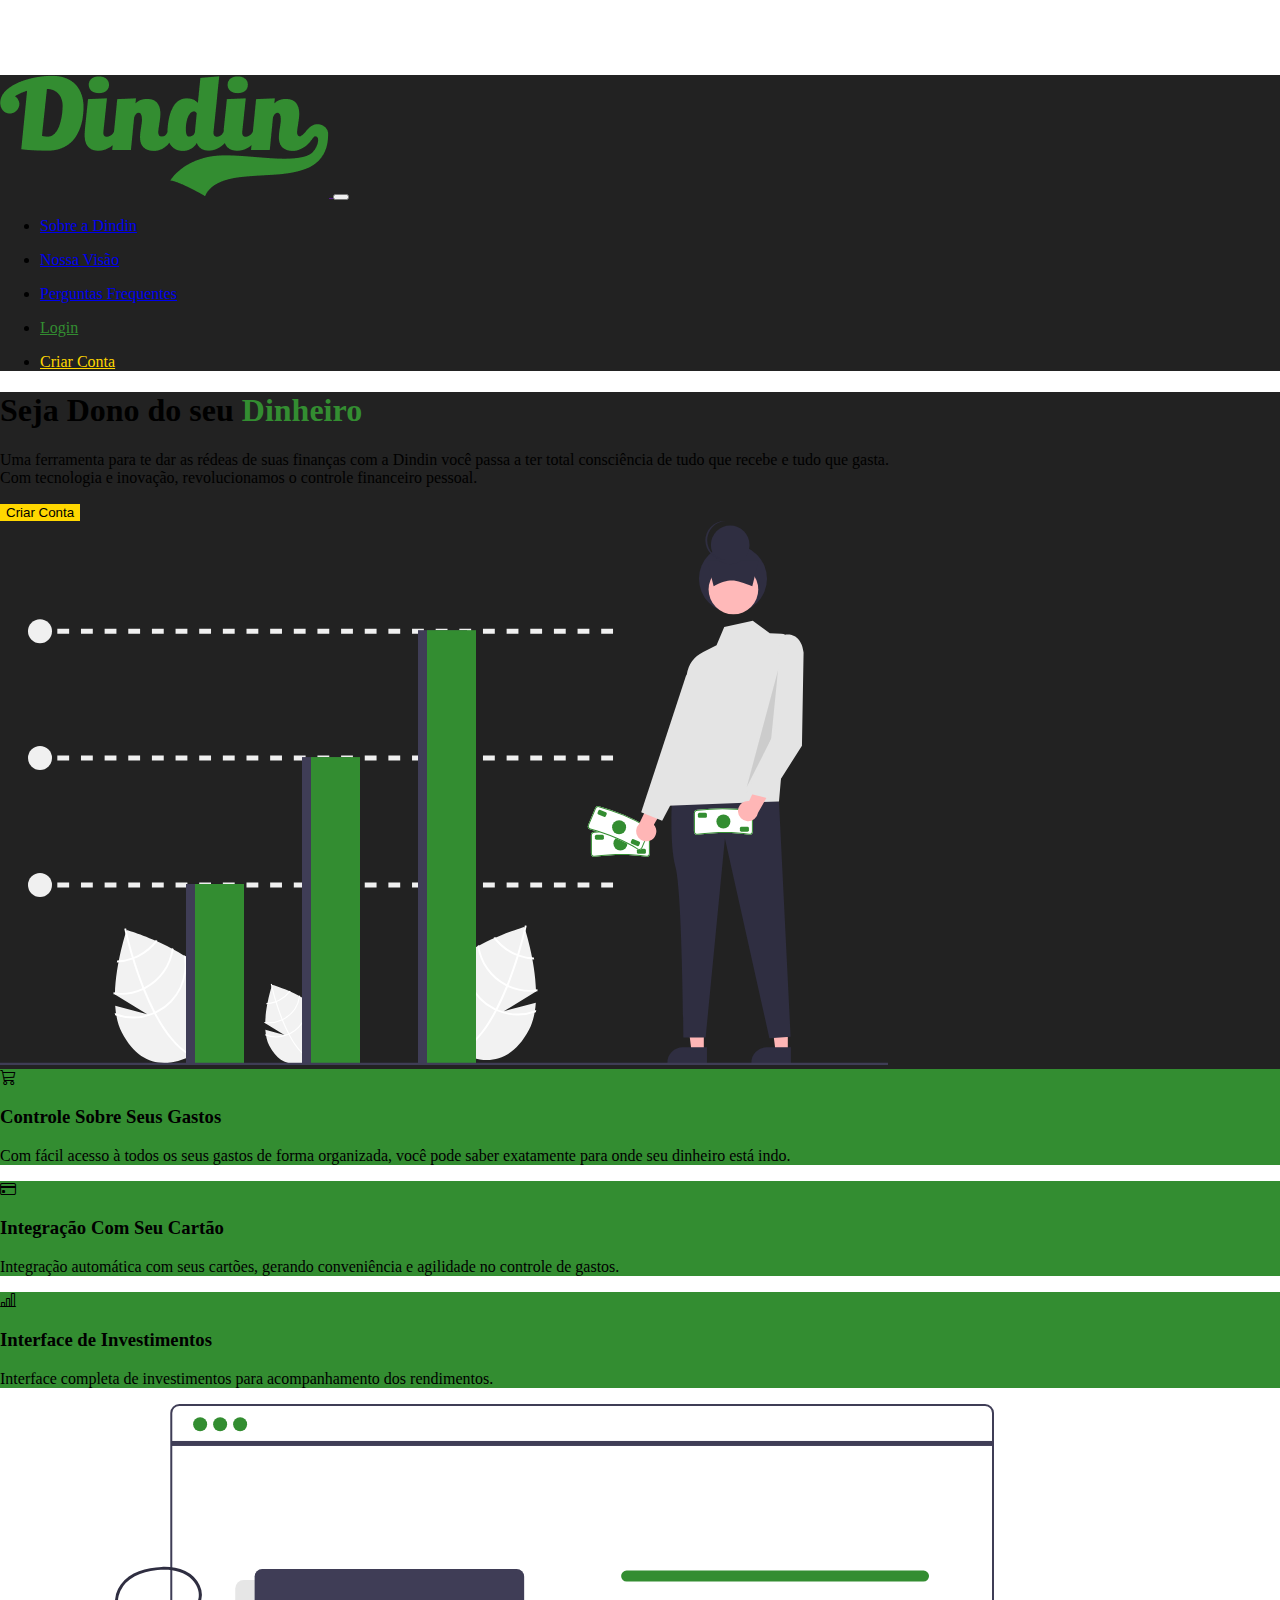
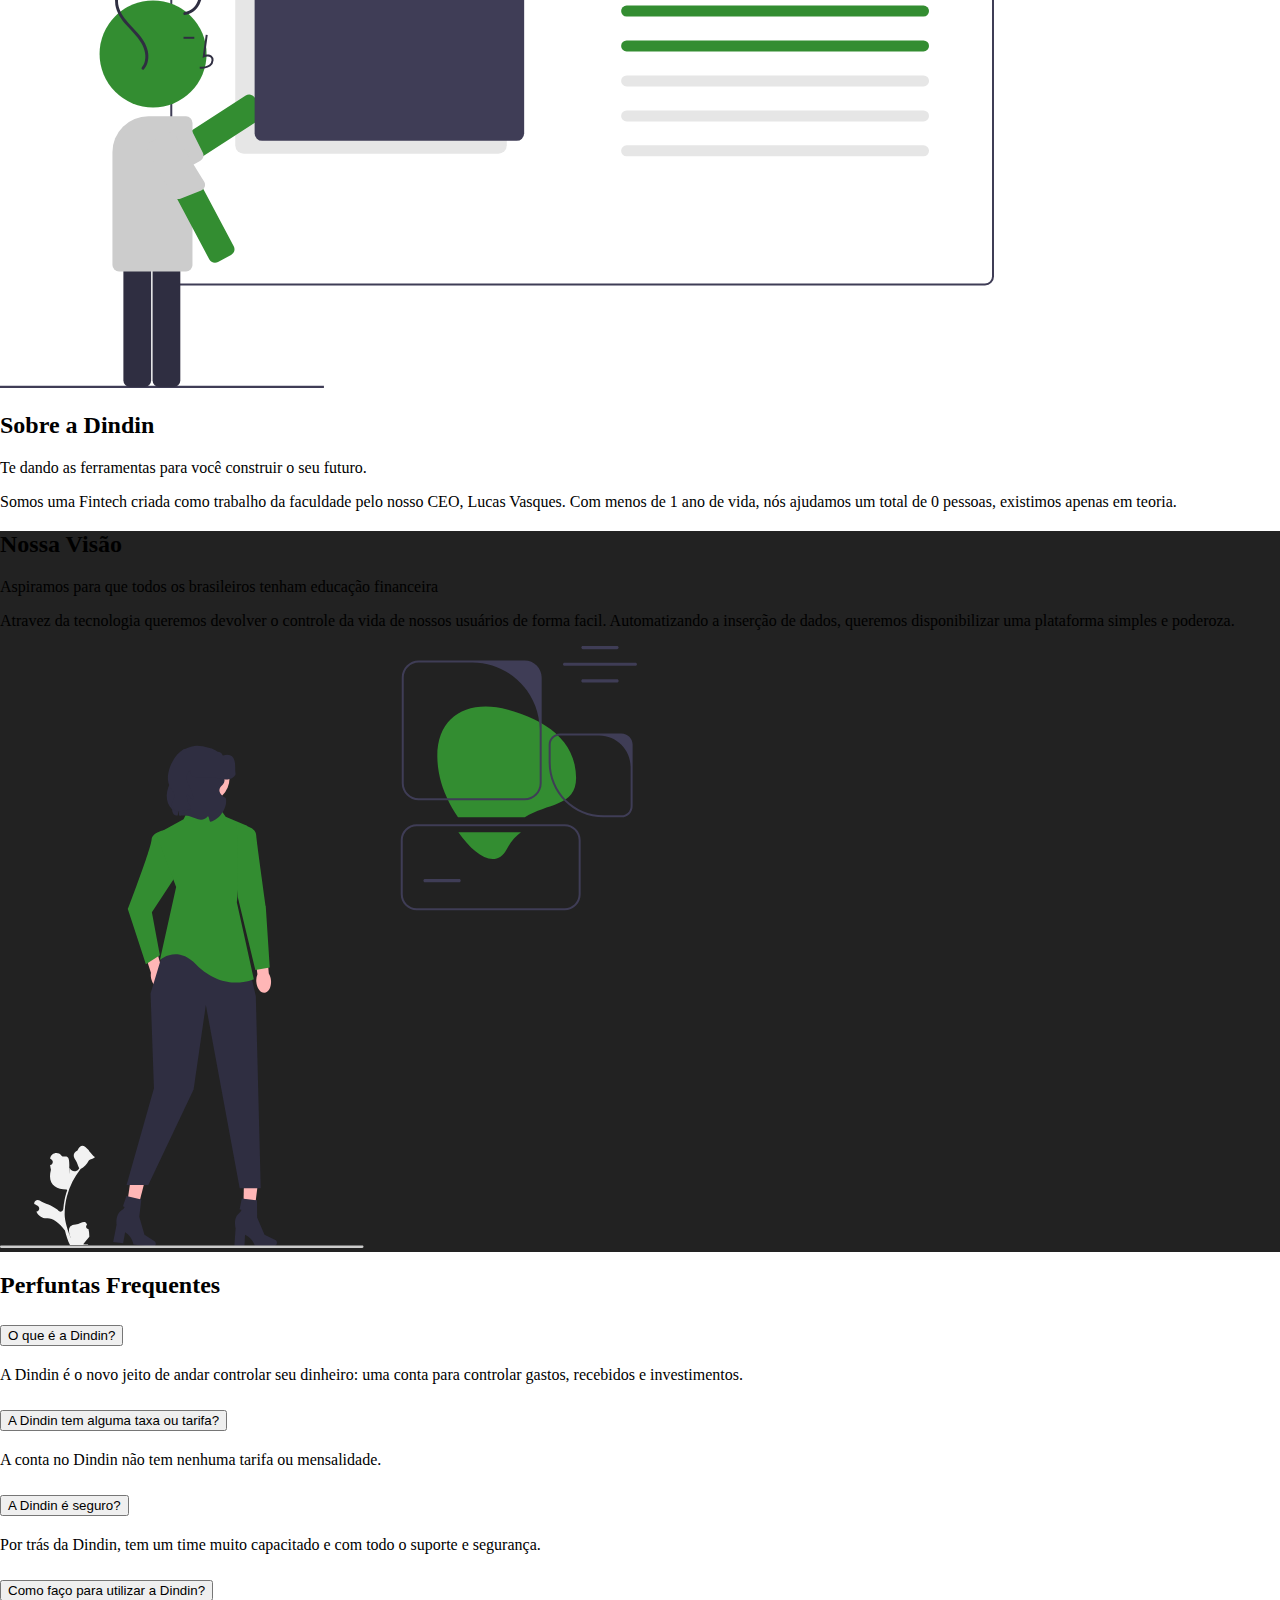
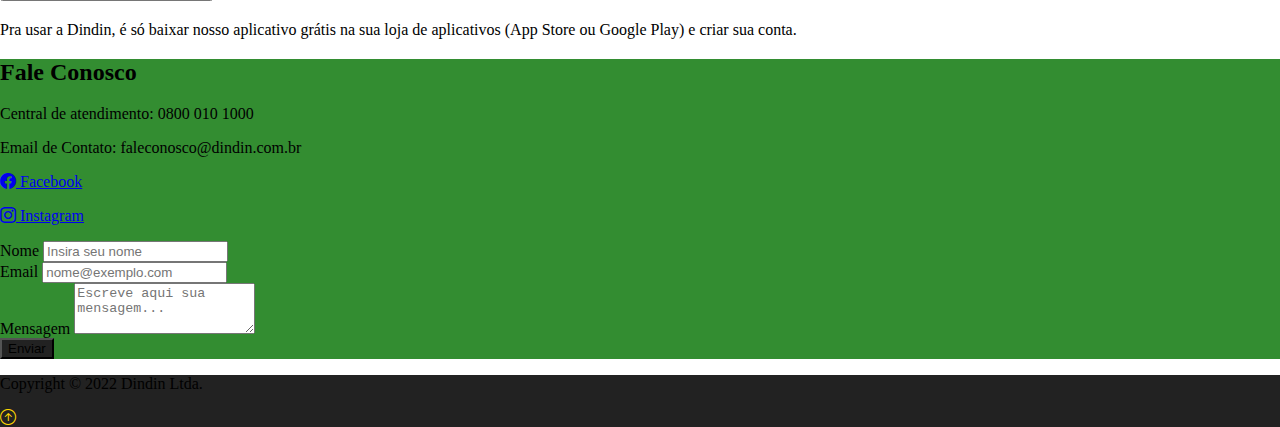
<file: index.html>
<!DOCTYPE html>
<html lang="pt-br">
<head>
    <meta charset="UTF-8">
    <meta http-equiv="X-UA-Compatible" content="IE=edge">
    <meta name="viewport" content="width=device-width, initial-scale=1.0">
    <link href="https://cdn.jsdelivr.net/npm/bootstrap@5.2.0-beta1/dist/css/bootstrap.min.css" rel="stylesheet" integrity="sha384-0evHe/X+R7YkIZDRvuzKMRqM+OrBnVFBL6DOitfPri4tjfHxaWutUpFmBp4vmVor" crossorigin="anonymous">
    <link rel="stylesheet" href="https://cdn.jsdelivr.net/npm/bootstrap-icons@1.3.0/font/bootstrap-icons.css">
    <link rel="stylesheet" href="style.css">
    <title>Apresentação</title>
</head>
<body>
    <!--Barra de navegação-->
    <nav class="navbar navbar-expand-lg navbar-dark py-3 bgdark fixed-top">
        <div class="container">
            <a href="" class="navbar-brand"><img src="img/Dindin_.png" alt="Dindin Logo" class="" style="max-width: 40%"> </a>
            
            <button class="navbar-toggler" type="button" data-bs-toggle="collapse" data-bs-target="#navmenu">
                <span class="navbar-toggler-icon"></span>
            </button>

            <div class="collapse navbar-collapse" id="navmenu">
                <ul class="navbar-nav ms-auto">
                    <li class="nav-item">
                        <a href="#sobre" class="nav-link">Sobre a Dindin</a>
                    </li>
                </ul>
                <ul class="navbar-nav">
                    <li class="nav-item">
                        <a href="#visao" class="nav-link">Nossa Visão</a>
                    </li>
                </ul>
                <ul class="navbar-nav">
                    <li class="nav-item">
                        <a href="#faq" class="nav-link">Perguntas Frequentes</a>
                    </li>
                </ul>
                <ul class="navbar-nav">
                    <li class="nav-item">
                        <a href="login.html" class="nav-link txtgreen">Login</a>
                    </li>
                </ul>
                <ul class="navbar-nav">
                    <li class="nav-item">
                        <a href="criarconta.html" class="nav-link linkhover">Criar Conta</a>
                    </li>
                </ul>
            </div>
        </div>
    </nav>

    <!-- Vitrine -->
    <section class="text-light p-5 text-center text-sm-start pb-lg-0 bgdark">
        <div class="container">
            <div class="d-md-flex align-items-center justify-content-between">
                <div>
                    <h1>Seja Dono do seu <span class="txtgreen"> Dinheiro</span></h1>
                    <p class="lead my-4">Uma ferramenta para te dar as rédeas de suas finanças com a Dindin você passa a ter total consciência de tudo que recebe e tudo que gasta.
                       <br>Com tecnologia e inovação, revolucionamos o controle financeiro pessoal.
                    </p>
                    <a href="criarconta.html">
                        <button class="btn btn-lg mb-4 btnhover" style="color: black; border: gold;">Criar Conta</button>
                    </a>
                </div>
                <div>
                    <img class="img-fluid" src="img/undraw_investment_data_re_sh9x.svg" alt="" style="max-width: 100%;">
                </div>
            </div>
        </div>
    </section>
    <!-- Caixas -->
    <section class="p-4">
    <div class="container">
        <div class="row text-center">
            <div class="col-md my-1 align-self-end">
                <div class="card bggreen text-light">
                    <div class="card-body text-center">
                        <div class="h1">
                            <i class="bi bi-cart3"></i>
                        </div>
                        <h3 class="card-title">
                            Controle Sobre Seus Gastos
                        </h3>
                        <p class="card-text">
                            Com fácil acesso à todos os seus gastos de forma organizada, você pode saber exatamente para onde seu dinheiro está indo.
                        </p>
                    </div>
                </div>
            </div>
            <div class="col-md my-1 d-flex">
                <div class="card bggreen text-light">
                    <div class="card-body text-center">
                        <div class="h1">
                            <i class="bi bi-credit-card"></i>
                        </div>
                        <h3 class="card-title">
                            Integração Com Seu Cartão
                        </h3>
                        <p class="card-text">
                            Integração automática com seus cartões, gerando conveniência e agilidade no controle de gastos.
                        </p>
                    </div>
                </div>
            </div>
            <div class="col-md my-1 d-flex">
                <div class="card bggreen text-light">
                    <div class="card-body text-center">
                        <div class="h1">
                            <i class="bi bi-bar-chart-line"></i>
                        </div>
                        <h3 class="card-title">
                            Interface de Investimentos
                        </h3>
                        <p class="card-text">
                            Interface completa de investimentos para acompanhamento dos rendimentos.
                        </p>
                    </div>
                </div>
            </div>
        </div>
    </div>
    </section>
    <!-- Sobre -->
    <section class="p-5" id="sobre">
        <div class="container">
            <div class="row align-items-center justify-content-between">
                <div class="col-md">
                    <img src="img/undraw_online_page_re_lhgx.svg" class="img-fluid" alt="">
                </div>
                <div class="col-md p-5">
                    <h2>Sobre a Dindin</h2>
                    <p class="lead">
                        Te dando as ferramentas para você construir o seu futuro.
                    </p>
                    <p>
                        Somos uma Fintech criada como trabalho da faculdade pelo nosso CEO, Lucas Vasques. Com menos de 1 ano de vida, nós ajudamos um total de 0 pessoas, existimos apenas em teoria. 
                    </p>
                </div>
            </div>
        </div>
    </section>
    <!-- Visão -->
    <section class="p-5 bgdark text-light" id="visao">
        <div class="container">
            <div class="row align-items-center justify-content-between">
                <div class="col-md p-5">
                    <h2>Nossa Visão</h2>
                    <p class="lead">
                        Aspiramos para que todos os brasileiros tenham educação financeira
                    </p>
                    <p>
                        Atravez da tecnologia queremos devolver o controle da vida de nossos usuários de forma facil. Automatizando a inserção de dados, queremos disponibilizar uma plataforma simples e poderoza.
                    </p>
                </div>
                <div class="col-md">
                    <img src="img/undraw_design_inspiration_re_tftx.svg" class="img-fluid" alt="">
                </div>
            </div>
        </div>
    </section>
    <!-- FAQ -->
    <section class="p-5" id="faq">
        <div class="container">
            <h2 class="text-center mb-4">
                Perfuntas Frequentes
            </h2>
            <div class="accordion accordion-flush" id="faq">
                <!-- Pergunta 1 -->
                <div class="accordion-item">
                  <h2 class="accordion-header" id="flush-headingOne">
                    <button class="accordion-button collapsed" type="button" data-bs-toggle="collapse" data-bs-target="#flush-collapseOne">
                        O que é a Dindin?
                    </button>
                  </h2>
                  <div id="flush-collapseOne" class="accordion-collapse collapse" aria-labelledby="flush-headingOne" data-bs-parent="#faq">
                    <div class="accordion-body">A Dindin é o novo jeito de andar controlar seu dinheiro: uma conta para controlar gastos, recebidos e investimentos.</div>
                  </div>
                </div>
                <!-- Pergunta 2 -->
                <div class="accordion-item">
                  <h2 class="accordion-header" id="flush-headingTwo">
                    <button class="accordion-button collapsed" type="button" data-bs-toggle="collapse" data-bs-target="#flush-collapseTwo">
                        A Dindin tem alguma taxa ou tarifa?
                    </button>
                  </h2>
                  <div id="flush-collapseTwo" class="accordion-collapse collapse" aria-labelledby="flush-headingTwo" data-bs-parent="#accordionFlushExample">
                    <div class="accordion-body">A conta no Dindin não tem nenhuma tarifa ou mensalidade.</div>
                  </div>
                </div>
                <!-- Pergunta 3 -->
                <div class="accordion-item">
                  <h2 class="accordion-header" id="flush-headingThree">
                    <button class="accordion-button collapsed" type="button" data-bs-toggle="collapse" data-bs-target="#flush-collapseThree">
                        A Dindin é seguro?
                    </button>
                  </h2>
                  <div id="flush-collapseThree" class="accordion-collapse collapse" aria-labelledby="flush-headingThree" data-bs-parent="#accordionFlushExample">
                    <div class="accordion-body">Por trás da Dindin, tem um time muito capacitado e com todo o suporte e segurança.</div>
                  </div>
                </div>
                <!-- Pergunta 4 -->
                <div class="accordion-item">
                    <h2 class="accordion-header" id="flush-headingFour">
                      <button class="accordion-button collapsed" type="button" data-bs-toggle="collapse" data-bs-target="#flush-collapseFour">
                        Como faço para utilizar a Dindin?
                      </button>
                    </h2>
                    <div id="flush-collapseFour" class="accordion-collapse collapse" aria-labelledby="flush-headingFour" data-bs-parent="#accordionFlushExample">
                      <div class="accordion-body">Pra usar a Dindin, é só baixar nosso aplicativo grátis na sua loja de aplicativos (App Store ou Google Play) e criar sua conta.</div>
                    </div>
                  </div>
              </div>
        </div>
    </section>
    <!-- Fale Conosco -->
    <section class="p-5 bggreen text-light">
        <div class="container">
            <div class="row align-items-center justify-content between">
                <h2 class="text-center">Fale Conosco</h2 class="text-center">
                <div class="col-md text-align-center">
                    <p class=""><span class="fw-bold">Central de atendimento:</span> 0800 010 1000</p>
                    <p class=""><span class="fw-bold">Email de Contato:</span> faleconosco@dindin.com.br</p>
                    <p class=""><a href="#"><i class="bi bi-facebook"> </i><span class="fw-bold">Facebook</span></p></a>
                    <p class=""><a href="#"><i class="bi bi-instagram"> </i><span class="fw-bold">Instagram</span></p></a>
                </div>
                <div class="col-md p-5 text-end">
                    <form action="#" class="">
                        <div class="mb-1">
                            <label for="nome" class="form-label">Nome</label>
                            <input type="nome" class="form-control" id="exampleFormControlInput1" placeholder="Insira seu nome">
                        </div>
                        <div class="mb-1">
                            <label for="email" class="form-label">Email</label>
                            <input type="email" class="form-control" id="exampleFormControlInput1" placeholder="nome@exemplo.com">
                        </div>
                        <div class="mb-1">
                            <label for="msg" class="form-label">Mensagem</label>
                            <textarea class="form-control" id="exampleFormControlTextarea1" rows="3" placeholder="Escreve aqui sua mensagem..."></textarea>
                        </div>
                    </form>
                    <button class="btn bgdark text-light">Enviar</button>
                </div>
            </div>

        </div>
    </section>
    <!-- Rodapé -->
    <footer class="p-5 bgdark text-light text-center position-relative">
        <div class="container">
            <p class="lead">Copyright &copy; 2022 Dindin Ltda.</p>

            <a href="" class="position-absolute bottom-0 end-0 p-5">
                <i class="bi bi-arrow-up-circle h1" style="color: gold"></i>
            </a>
        </div>
    </footer>

    <script src="https://cdn.jsdelivr.net/npm/bootstrap@5.2.0-beta1/dist/js/bootstrap.bundle.min.js" integrity="sha384-pprn3073KE6tl6bjs2QrFaJGz5/SUsLqktiwsUTF55Jfv3qYSDhgCecCxMW52nD2" crossorigin="anonymous"></script>   
</body>
</html>



<!-- https://www.youtube.com/watch?v=4sosXZsdy-s -->
</file>
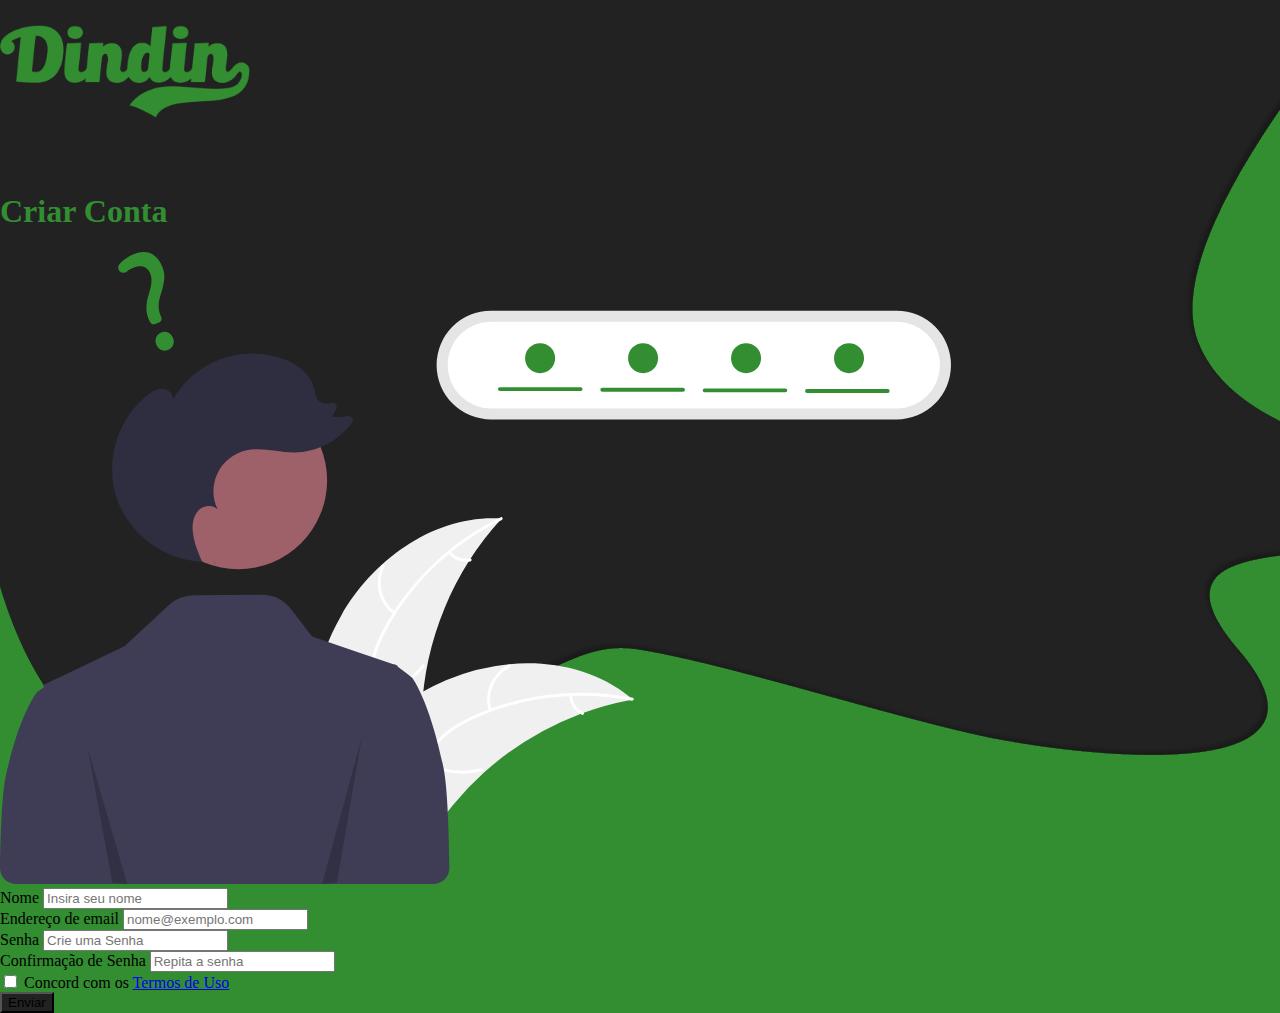
<file: criarconta.html>
<!DOCTYPE html>
<html  lang="pt-br">
<head>
    <meta charset="UTF-8">
    <meta http-equiv="X-UA-Compatible" content="IE=edge">
    <meta name="viewport" content="width=device-width, initial-scale=1.0">
    <link href="https://cdn.jsdelivr.net/npm/bootstrap@5.2.0-beta1/dist/css/bootstrap.min.css" rel="stylesheet" integrity="sha384-0evHe/X+R7YkIZDRvuzKMRqM+OrBnVFBL6DOitfPri4tjfHxaWutUpFmBp4vmVor" crossorigin="anonymous">
    <link rel="stylesheet" href="https://cdn.jsdelivr.net/npm/bootstrap-icons@1.3.0/font/bootstrap-icons.css">
    <link rel="stylesheet" href="style.css">
    <title>Criar Conta Dindin</title>
</head>
<body class="bg-image text-light text-center bggreen" style="background-image: url(img/backgroundlogin.svg); background-position: center top;">
    <!-- Logo -->
    <section>
        <div class="container">
            <div class="row">
                <div class="col-2">
                    <a href="frontpage.html"><img src="img/Dindin_.png" class="d-flex justify-content-start mx-4" style="max-width: 250px; position: relative; top: -50px;" alt=""></a>
                </div>
            </div>
        </div>
    </section>
    <!-- Container de Criar Conta -->
    <section>
        <div class="container">
            <div class="row my-3">
                <div class="col"></div>
                <div class="col-lg-4 mx-5 txt">
                    <h1 class="txtgreen">
                        Criar Conta
                    </h1>
                </div>
            </div>
            <div class="row my-5">
                <div class="col">
                    <div>
                        <img class="img-fluid d-none d-lg-block" src="img/undraw_forgot_password_re_hxwm.svg" alt="" style="max-width: 100%;">
                    </div>
                </div>
                <div class="col-lg-4 p-5 rounded-5 mx-5 text-start shadow-lg bggreen" style=" max-width: 440px;">
                    <!-- Formulário de Criação de Conta -->
                    <form>
                        <div class="mb-1">
                            <label for="name" class="form-label">Nome</label>
                            <input type="text" class="form-control" id="nome" placeholder="Insira seu nome">
                        </div>
                        <div class="mb-1">
                            <label for="email" class="form-label">Endereço de email</label>
                            <input type="email" class="form-control" id="email" placeholder="nome@exemplo.com">
                        </div>
                        <div class="mb-1">
                            <label for="senha1" class="form-label">Senha</label>
                            <input type="password" class="form-control" id="senha1" placeholder="Crie uma Senha">
                        </div>
                        <div class="mb-0">
                            <label for="senha2" class="form-label">Confirmação de Senha</label>
                            <input type="password" class="form-control" id="senha2" placeholder="Repita a senha">
                        </div>
                        <div class="mb-3 form-check">
                            <input type="checkbox" class="form-check-input" id="lembrar">
                            <label class="form-check-label" for="lembrar">Concord com os <a href="#termo"> Termos de Uso </a></label>
                        </div>
                        <div class="container">
                            <div class="row">
                                <div class="col">
                                    <a href="login.html">
                                        <button type="submit" class="btn bgdark text-light">Enviar</button>
                                    </a>
                                </div>
                            </div>
                        </div>
                    </form>
                </div>
            </div>
        </div>
    </section>
    <script src="https://cdn.jsdelivr.net/npm/bootstrap@5.2.0-beta1/dist/js/bootstrap.bundle.min.js" integrity="sha384-pprn3073KE6tl6bjs2QrFaJGz5/SUsLqktiwsUTF55Jfv3qYSDhgCecCxMW52nD2" crossorigin="anonymous"></script>   

</body>
</html>
</file>
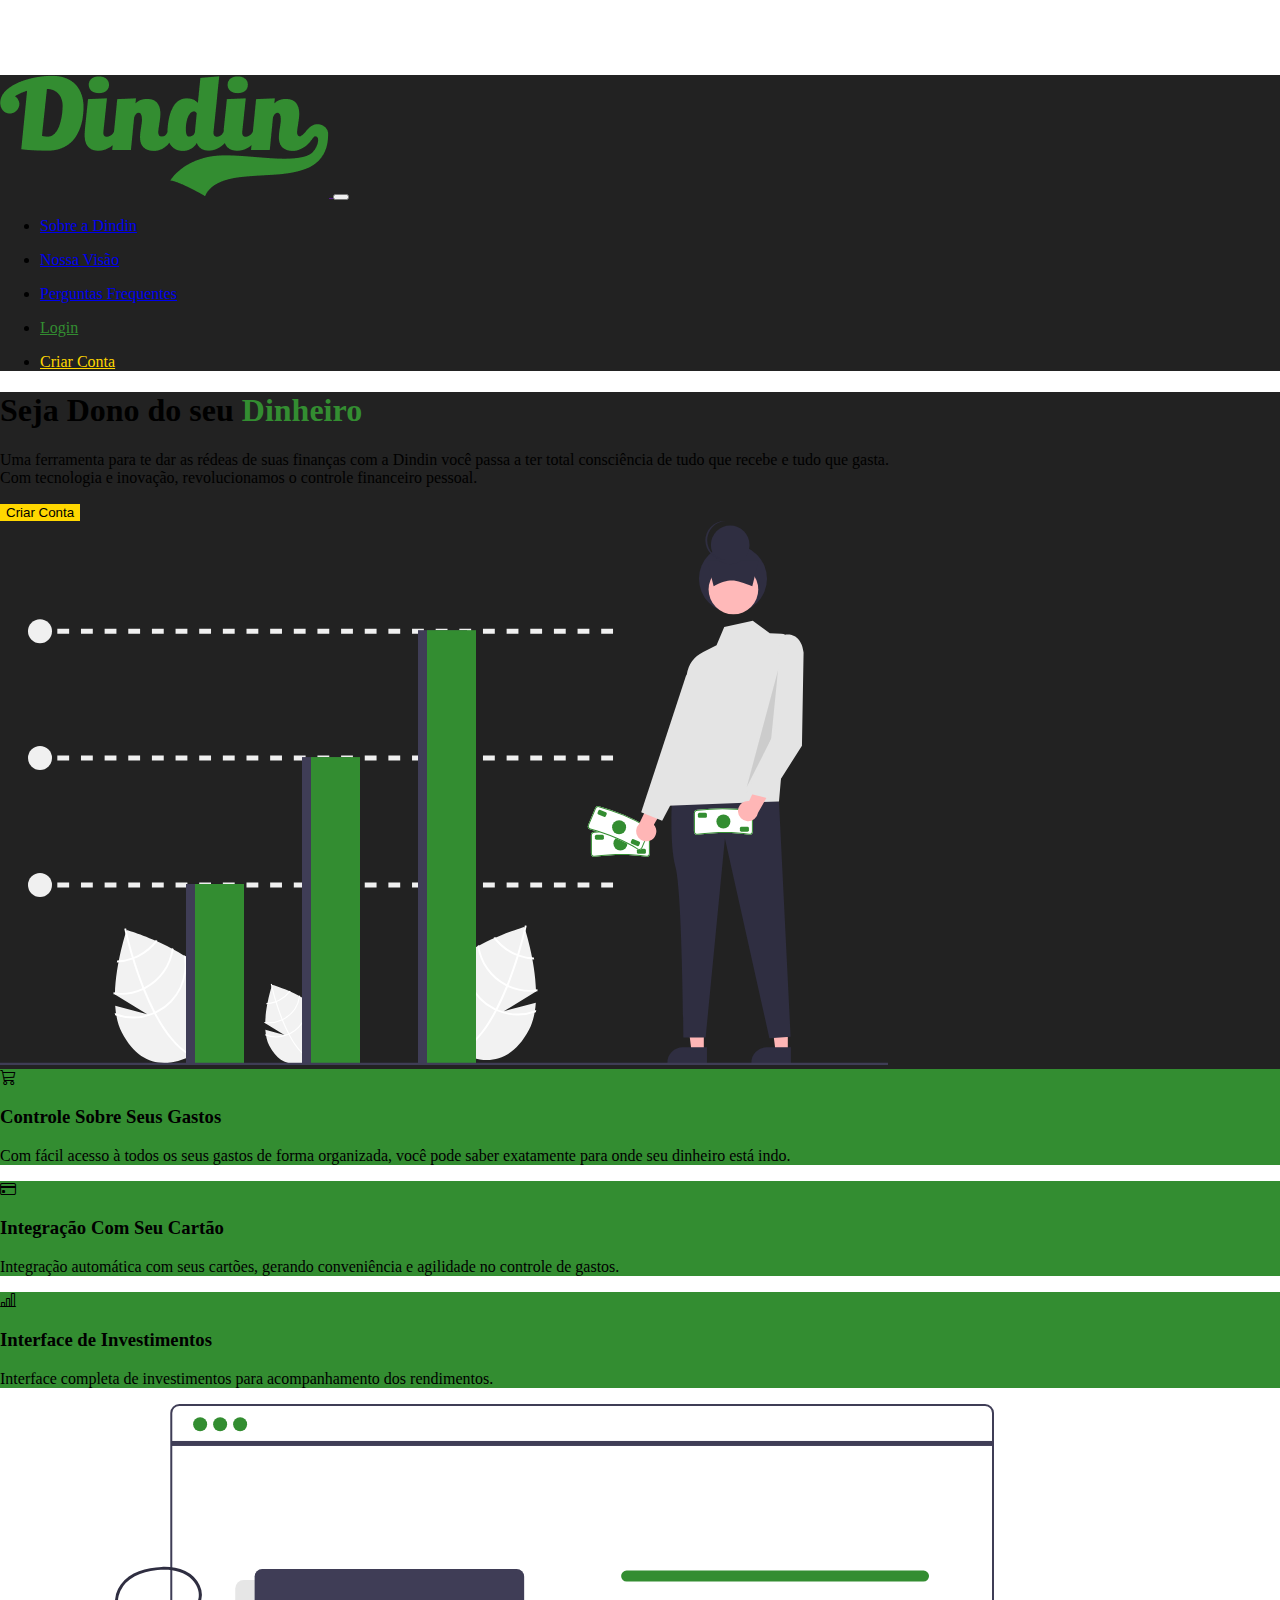
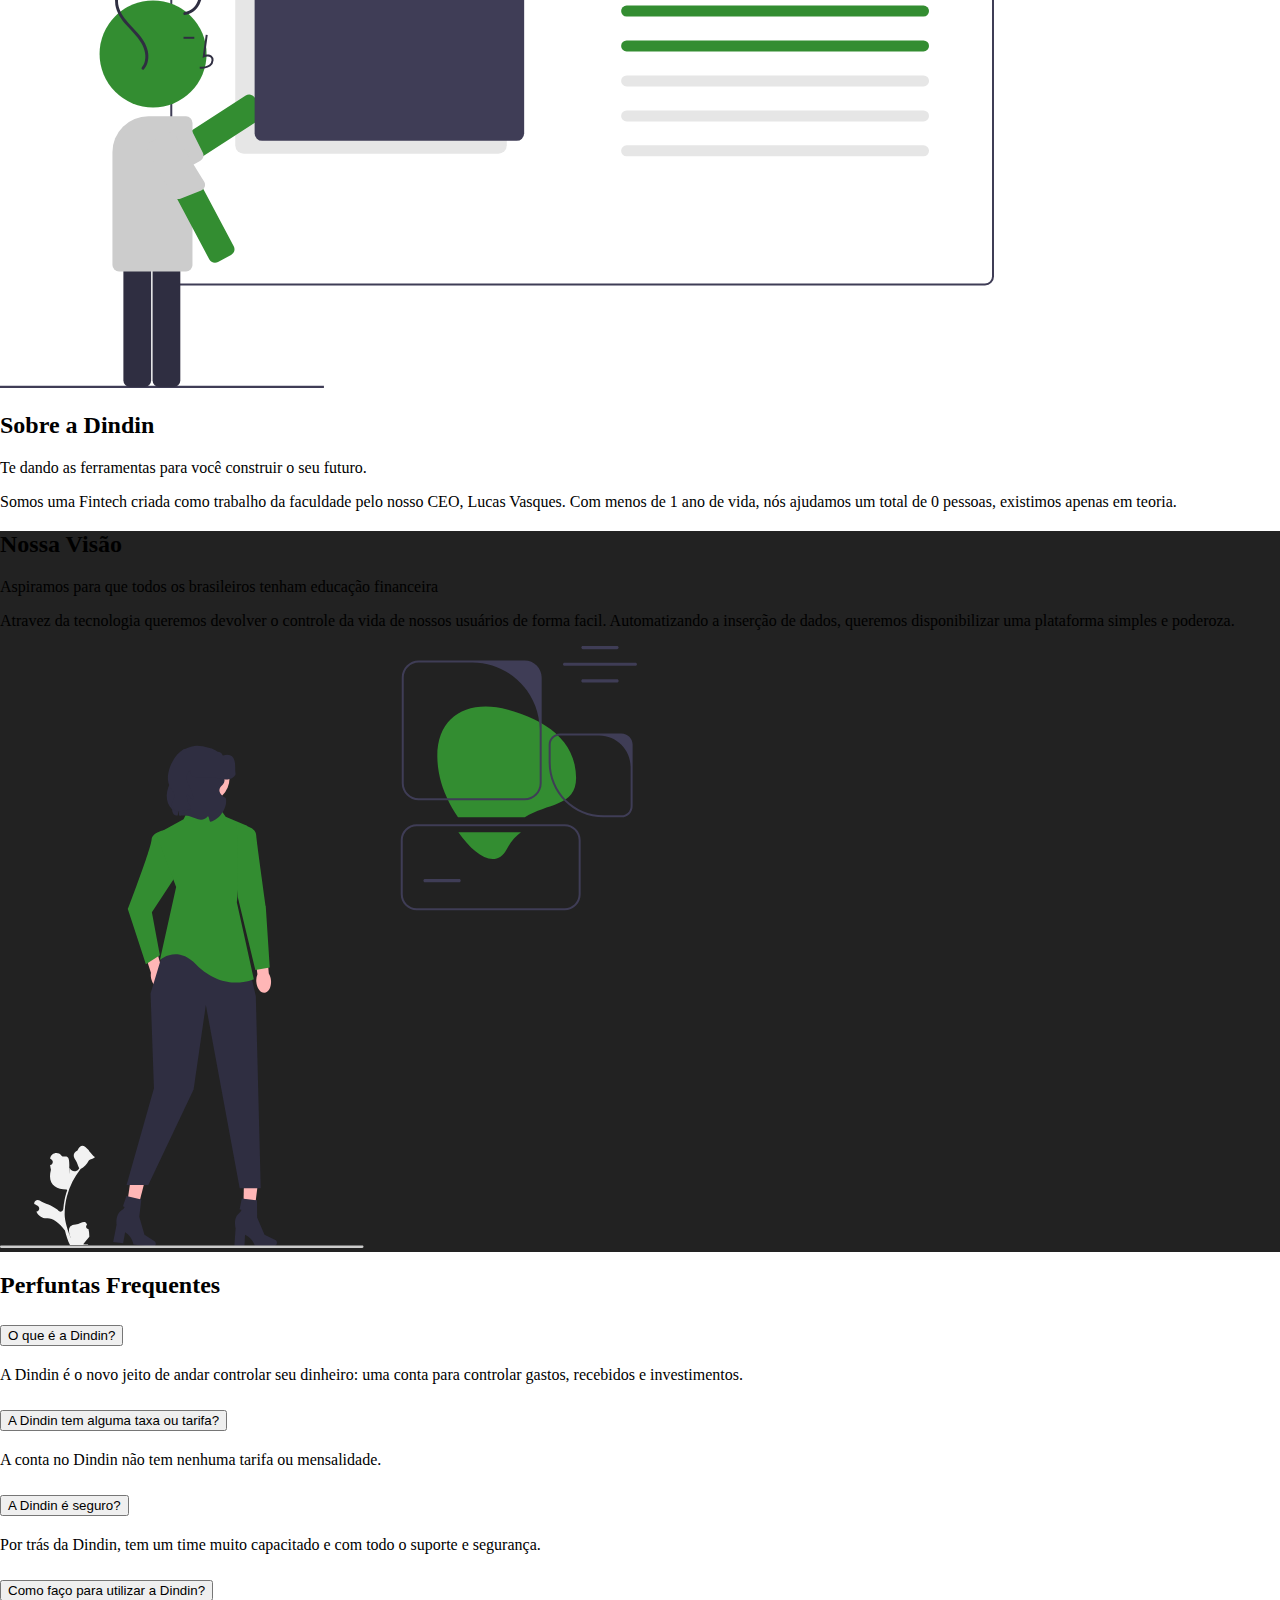
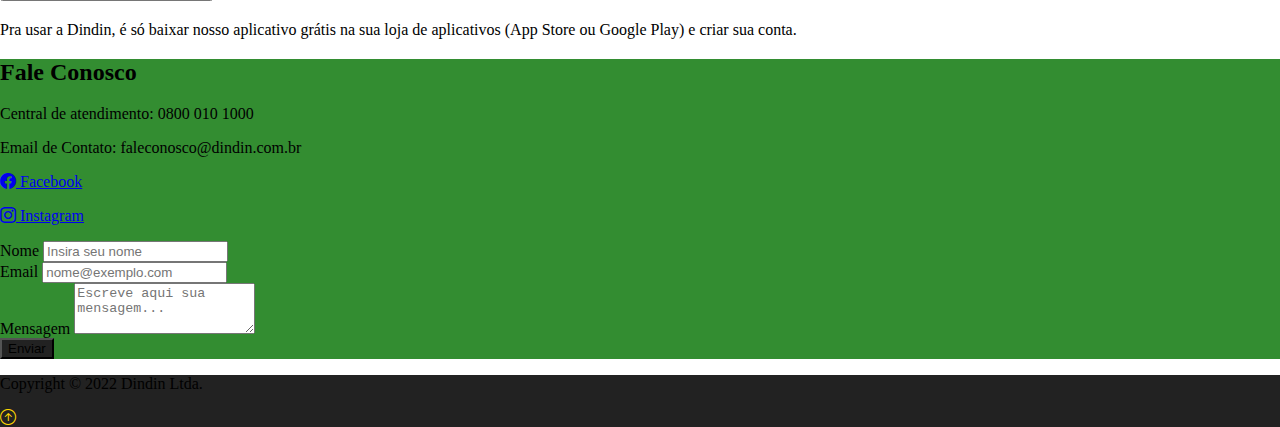
<file: frontpage.html>
<!DOCTYPE html>
<html lang="pt-br">
<head>
    <meta charset="UTF-8">
    <meta http-equiv="X-UA-Compatible" content="IE=edge">
    <meta name="viewport" content="width=device-width, initial-scale=1.0">
    <link href="https://cdn.jsdelivr.net/npm/bootstrap@5.2.0-beta1/dist/css/bootstrap.min.css" rel="stylesheet" integrity="sha384-0evHe/X+R7YkIZDRvuzKMRqM+OrBnVFBL6DOitfPri4tjfHxaWutUpFmBp4vmVor" crossorigin="anonymous">
    <link rel="stylesheet" href="https://cdn.jsdelivr.net/npm/bootstrap-icons@1.3.0/font/bootstrap-icons.css">
    <link rel="stylesheet" href="style.css">
    <title>Apresentação</title>
</head>
<body>
    <!--Barra de navegação-->
    <nav class="navbar navbar-expand-lg navbar-dark py-3 bgdark fixed-top">
        <div class="container">
            <a href="" class="navbar-brand"><img src="img/Dindin_.png" alt="Dindin Logo" class="" style="max-width: 40%"> </a>
            
            <button class="navbar-toggler" type="button" data-bs-toggle="collapse" data-bs-target="#navmenu">
                <span class="navbar-toggler-icon"></span>
            </button>

            <div class="collapse navbar-collapse" id="navmenu">
                <ul class="navbar-nav ms-auto">
                    <li class="nav-item">
                        <a href="#sobre" class="nav-link">Sobre a Dindin</a>
                    </li>
                </ul>
                <ul class="navbar-nav">
                    <li class="nav-item">
                        <a href="#visao" class="nav-link">Nossa Visão</a>
                    </li>
                </ul>
                <ul class="navbar-nav">
                    <li class="nav-item">
                        <a href="#faq" class="nav-link">Perguntas Frequentes</a>
                    </li>
                </ul>
                <ul class="navbar-nav">
                    <li class="nav-item">
                        <a href="login.html" class="nav-link txtgreen">Login</a>
                    </li>
                </ul>
                <ul class="navbar-nav">
                    <li class="nav-item">
                        <a href="criarconta.html" class="nav-link linkhover">Criar Conta</a>
                    </li>
                </ul>
            </div>
        </div>
    </nav>

    <!-- Vitrine -->
    <section class="text-light p-5 text-center text-sm-start pb-lg-0 bgdark">
        <div class="container">
            <div class="d-md-flex align-items-center justify-content-between">
                <div>
                    <h1>Seja Dono do seu <span class="txtgreen"> Dinheiro</span></h1>
                    <p class="lead my-4">Uma ferramenta para te dar as rédeas de suas finanças com a Dindin você passa a ter total consciência de tudo que recebe e tudo que gasta.
                       <br>Com tecnologia e inovação, revolucionamos o controle financeiro pessoal.
                    </p>
                    <a href="criarconta.html">
                        <button class="btn btn-lg mb-4 btnhover" style="color: black; border: gold;">Criar Conta</button>
                    </a>
                </div>
                <div>
                    <img class="img-fluid" src="img/undraw_investment_data_re_sh9x.svg" alt="" style="max-width: 100%;">
                </div>
            </div>
        </div>
    </section>
    <!-- Caixas -->
    <section class="p-4">
    <div class="container">
        <div class="row text-center">
            <div class="col-md my-1 align-self-end">
                <div class="card bggreen text-light">
                    <div class="card-body text-center">
                        <div class="h1">
                            <i class="bi bi-cart3"></i>
                        </div>
                        <h3 class="card-title">
                            Controle Sobre Seus Gastos
                        </h3>
                        <p class="card-text">
                            Com fácil acesso à todos os seus gastos de forma organizada, você pode saber exatamente para onde seu dinheiro está indo.
                        </p>
                    </div>
                </div>
            </div>
            <div class="col-md my-1 d-flex">
                <div class="card bggreen text-light">
                    <div class="card-body text-center">
                        <div class="h1">
                            <i class="bi bi-credit-card"></i>
                        </div>
                        <h3 class="card-title">
                            Integração Com Seu Cartão
                        </h3>
                        <p class="card-text">
                            Integração automática com seus cartões, gerando conveniência e agilidade no controle de gastos.
                        </p>
                    </div>
                </div>
            </div>
            <div class="col-md my-1 d-flex">
                <div class="card bggreen text-light">
                    <div class="card-body text-center">
                        <div class="h1">
                            <i class="bi bi-bar-chart-line"></i>
                        </div>
                        <h3 class="card-title">
                            Interface de Investimentos
                        </h3>
                        <p class="card-text">
                            Interface completa de investimentos para acompanhamento dos rendimentos.
                        </p>
                    </div>
                </div>
            </div>
        </div>
    </div>
    </section>
    <!-- Sobre -->
    <section class="p-5" id="sobre">
        <div class="container">
            <div class="row align-items-center justify-content-between">
                <div class="col-md">
                    <img src="img/undraw_online_page_re_lhgx.svg" class="img-fluid" alt="">
                </div>
                <div class="col-md p-5">
                    <h2>Sobre a Dindin</h2>
                    <p class="lead">
                        Te dando as ferramentas para você construir o seu futuro.
                    </p>
                    <p>
                        Somos uma Fintech criada como trabalho da faculdade pelo nosso CEO, Lucas Vasques. Com menos de 1 ano de vida, nós ajudamos um total de 0 pessoas, existimos apenas em teoria. 
                    </p>
                </div>
            </div>
        </div>
    </section>
    <!-- Visão -->
    <section class="p-5 bgdark text-light" id="visao">
        <div class="container">
            <div class="row align-items-center justify-content-between">
                <div class="col-md p-5">
                    <h2>Nossa Visão</h2>
                    <p class="lead">
                        Aspiramos para que todos os brasileiros tenham educação financeira
                    </p>
                    <p>
                        Atravez da tecnologia queremos devolver o controle da vida de nossos usuários de forma facil. Automatizando a inserção de dados, queremos disponibilizar uma plataforma simples e poderoza.
                    </p>
                </div>
                <div class="col-md">
                    <img src="img/undraw_design_inspiration_re_tftx.svg" class="img-fluid" alt="">
                </div>
            </div>
        </div>
    </section>
    <!-- FAQ -->
    <section class="p-5" id="faq">
        <div class="container">
            <h2 class="text-center mb-4">
                Perfuntas Frequentes
            </h2>
            <div class="accordion accordion-flush" id="faq">
                <!-- Pergunta 1 -->
                <div class="accordion-item">
                  <h2 class="accordion-header" id="flush-headingOne">
                    <button class="accordion-button collapsed" type="button" data-bs-toggle="collapse" data-bs-target="#flush-collapseOne">
                        O que é a Dindin?
                    </button>
                  </h2>
                  <div id="flush-collapseOne" class="accordion-collapse collapse" aria-labelledby="flush-headingOne" data-bs-parent="#faq">
                    <div class="accordion-body">A Dindin é o novo jeito de andar controlar seu dinheiro: uma conta para controlar gastos, recebidos e investimentos.</div>
                  </div>
                </div>
                <!-- Pergunta 2 -->
                <div class="accordion-item">
                  <h2 class="accordion-header" id="flush-headingTwo">
                    <button class="accordion-button collapsed" type="button" data-bs-toggle="collapse" data-bs-target="#flush-collapseTwo">
                        A Dindin tem alguma taxa ou tarifa?
                    </button>
                  </h2>
                  <div id="flush-collapseTwo" class="accordion-collapse collapse" aria-labelledby="flush-headingTwo" data-bs-parent="#accordionFlushExample">
                    <div class="accordion-body">A conta no Dindin não tem nenhuma tarifa ou mensalidade.</div>
                  </div>
                </div>
                <!-- Pergunta 3 -->
                <div class="accordion-item">
                  <h2 class="accordion-header" id="flush-headingThree">
                    <button class="accordion-button collapsed" type="button" data-bs-toggle="collapse" data-bs-target="#flush-collapseThree">
                        A Dindin é seguro?
                    </button>
                  </h2>
                  <div id="flush-collapseThree" class="accordion-collapse collapse" aria-labelledby="flush-headingThree" data-bs-parent="#accordionFlushExample">
                    <div class="accordion-body">Por trás da Dindin, tem um time muito capacitado e com todo o suporte e segurança.</div>
                  </div>
                </div>
                <!-- Pergunta 4 -->
                <div class="accordion-item">
                    <h2 class="accordion-header" id="flush-headingFour">
                      <button class="accordion-button collapsed" type="button" data-bs-toggle="collapse" data-bs-target="#flush-collapseFour">
                        Como faço para utilizar a Dindin?
                      </button>
                    </h2>
                    <div id="flush-collapseFour" class="accordion-collapse collapse" aria-labelledby="flush-headingFour" data-bs-parent="#accordionFlushExample">
                      <div class="accordion-body">Pra usar a Dindin, é só baixar nosso aplicativo grátis na sua loja de aplicativos (App Store ou Google Play) e criar sua conta.</div>
                    </div>
                  </div>
              </div>
        </div>
    </section>
    <!-- Fale Conosco -->
    <section class="p-5 bggreen text-light">
        <div class="container">
            <div class="row align-items-center justify-content between">
                <h2 class="text-center">Fale Conosco</h2 class="text-center">
                <div class="col-md text-align-center">
                    <p class=""><span class="fw-bold">Central de atendimento:</span> 0800 010 1000</p>
                    <p class=""><span class="fw-bold">Email de Contato:</span> faleconosco@dindin.com.br</p>
                    <p class=""><a href="#"><i class="bi bi-facebook"> </i><span class="fw-bold">Facebook</span></p></a>
                    <p class=""><a href="#"><i class="bi bi-instagram"> </i><span class="fw-bold">Instagram</span></p></a>
                </div>
                <div class="col-md p-5 text-end">
                    <form action="#" class="">
                        <div class="mb-1">
                            <label for="nome" class="form-label">Nome</label>
                            <input type="nome" class="form-control" id="exampleFormControlInput1" placeholder="Insira seu nome">
                        </div>
                        <div class="mb-1">
                            <label for="email" class="form-label">Email</label>
                            <input type="email" class="form-control" id="exampleFormControlInput1" placeholder="nome@exemplo.com">
                        </div>
                        <div class="mb-1">
                            <label for="msg" class="form-label">Mensagem</label>
                            <textarea class="form-control" id="exampleFormControlTextarea1" rows="3" placeholder="Escreve aqui sua mensagem..."></textarea>
                        </div>
                    </form>
                    <button class="btn bgdark text-light">Enviar</button>
                </div>
            </div>

        </div>
    </section>
    <!-- Rodapé -->
    <footer class="p-5 bgdark text-light text-center position-relative">
        <div class="container">
            <p class="lead">Copyright &copy; 2022 Dindin Ltda.</p>

            <a href="" class="position-absolute bottom-0 end-0 p-5">
                <i class="bi bi-arrow-up-circle h1" style="color: gold"></i>
            </a>
        </div>
    </footer>

    <script src="https://cdn.jsdelivr.net/npm/bootstrap@5.2.0-beta1/dist/js/bootstrap.bundle.min.js" integrity="sha384-pprn3073KE6tl6bjs2QrFaJGz5/SUsLqktiwsUTF55Jfv3qYSDhgCecCxMW52nD2" crossorigin="anonymous"></script>   
</body>
</html>



<!-- https://www.youtube.com/watch?v=4sosXZsdy-s -->
</file>
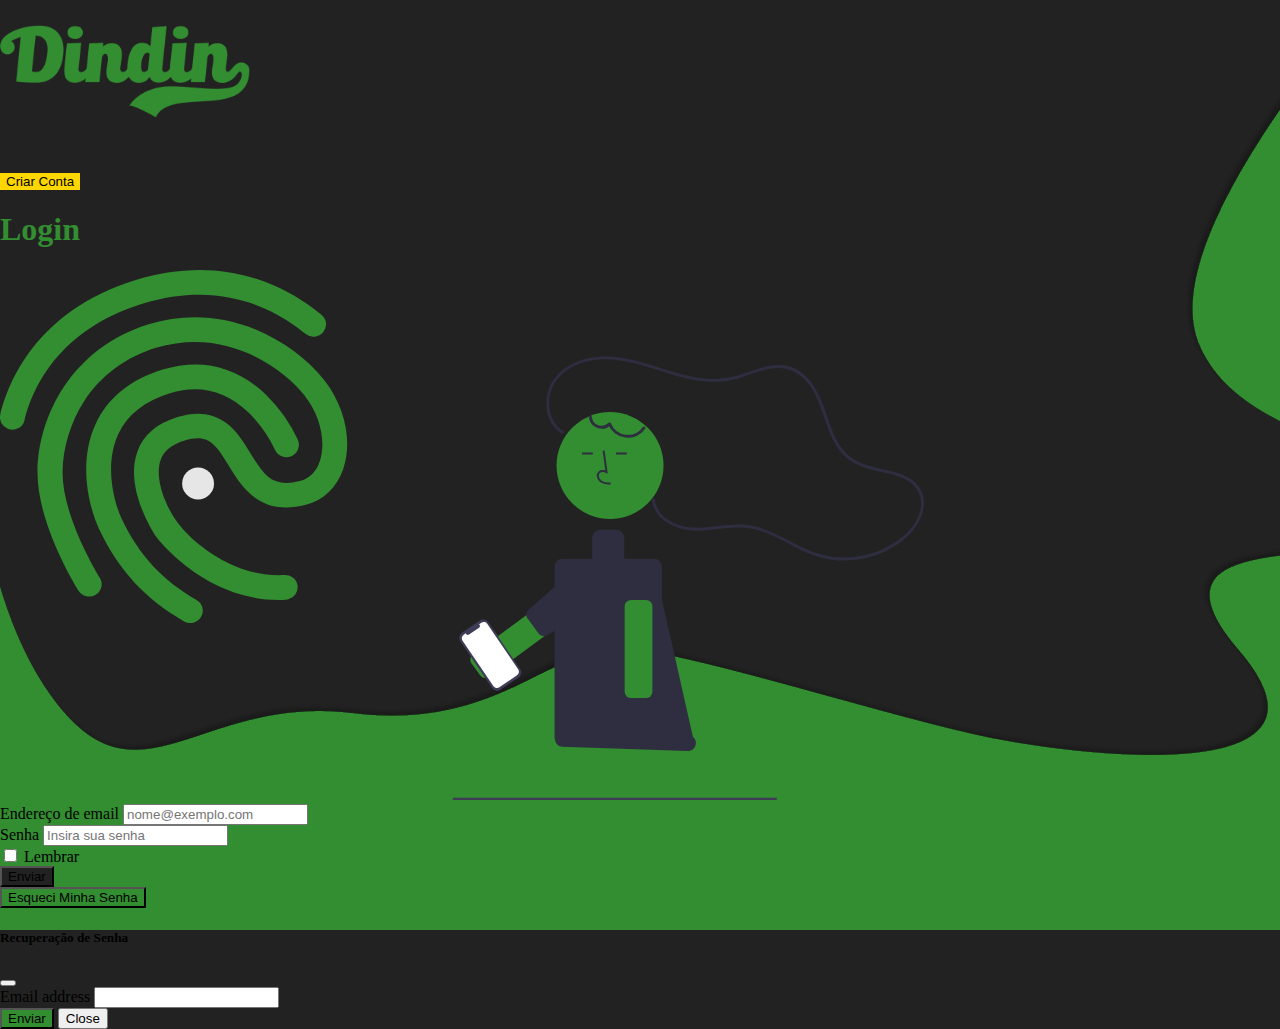
<file: login.html>
<!DOCTYPE html>
<html  lang="pt-br">
<head>
    <meta charset="UTF-8">
    <meta http-equiv="X-UA-Compatible" content="IE=edge">
    <meta name="viewport" content="width=device-width, initial-scale=1.0">
    <link href="https://cdn.jsdelivr.net/npm/bootstrap@5.2.0-beta1/dist/css/bootstrap.min.css" rel="stylesheet" integrity="sha384-0evHe/X+R7YkIZDRvuzKMRqM+OrBnVFBL6DOitfPri4tjfHxaWutUpFmBp4vmVor" crossorigin="anonymous">
    <link rel="stylesheet" href="https://cdn.jsdelivr.net/npm/bootstrap-icons@1.3.0/font/bootstrap-icons.css">
    <link rel="stylesheet" href="style.css">
    <title>Login Dindin</title>
</head>
<body class="bg-image text-light text-center bggreen" style="background-image: url(img/backgroundlogin.svg); background-position: center top;">
    <!-- Logo -->
    <section>
        <div class="container">
            <div class="row justify-content-between">
                <div class="col-2">
                    <a href="frontpage.html"><img src="img/Dindin_.png" class="d-flex justify-content-start mx-4" style="max-width: 250px; position: relative; top: -50px;" alt=""></a>
                </div>
                <div class="col-2">
                    <a href="criarconta.html">
                        <button class="btn btn-primary btn-md mb-4" style="background-color:gold; color: black; border: gold; white-space: nowrap;">Criar Conta</button>
                    </a>
                </div>
            </div>
        </div>
    </section>
    <!-- Container de Login -->
    <section>
        <div class="container">
            <div class="row my-3">
                <div class="col"></div>
                <div class="col-lg-4 mx-5 txt">
                    <h1 class="txtgreen">
                        Login
                    </h1>
                </div>
            </div>
            <div class="row my-5">
                <div class="col">
                    <div>
                        <img class="img-fluid d-none d-lg-block" src="img/undraw_fingerprint_re_uf3f.svg" alt="" style="max-width: 100%;">
                    </div>
                </div>
                <div class="col-lg-4 p-5 rounded-5 mx-5 text-start shadow-lg bggreen" style=" max-width: 440px;">
                    <!-- Formulário de Login -->
                    <form>
                        <div class="mb-3">
                            <label for="email" class="form-label">Endereço de email</label>
                            <input type="email" class="form-control" id="email" aria-describedby="emailHelp" placeholder="nome@exemplo.com">
                        </div>
                        <div class="mb-0">
                            <label for="senha" class="form-label">Senha</label>
                            <input type="password" class="form-control" id="senha" placeholder="Insira sua senha">
                        </div>
                        <div class="mb-3 form-check">
                            <input type="checkbox" class="form-check-input" id="lembrar">
                            <label class="form-check-label" for="lembrar">Lembrar</label>
                        </div>
                        <div class="container">
                            <div class="row">
                                <div class="col">
                                    <button type="submit" class="btn bgdark text-light">Enviar</button>
                                </div>
                                <div class="col">
                                    
                                </div>
                            </div>
                        </div>
                    </form>
                        <button type="button" class="btn bggreen" data-bs-toggle="modal" data-bs-target="#recuperacao_de_senha">Esqueci Minha Senha</button>
                </div>

            </div>
        </div>
    </section>
    <!-- Modal -->
    <div class="modal fade" id="recuperacao_de_senha" tabindex="-1" aria-labelledby="recuperacao_de_senhaLabel" aria-hidden="true">
        <div class="modal-dialog">
        <div class="modal-content text-light bgdark">
            <div class="modal-header">
            <h5 class="modal-title" id="recuperacao_de_senhaLabel">Recuperação de Senha</h5>
            <button type="button" class="btn-close" data-bs-dismiss="modal" aria-label="Close"></button>
            </div>
            <div class="modal-body">
                <form>
                    <div class="mb-3">
                        <label for="email" class="form-label">Email address</label>
                        <input type="email" class="form-control" id="email" aria-describedby="emailHelp">
                    </div>
                </form>
            </div>
            <div class="modal-footer">
            <button type="button" class="btn bggreen" data-bs-dismiss="modal">Enviar</button>
            <button type="button" class="btn btn-secondary" data-bs-dismiss="modal">Close</button>
            </div>
        </div>
        </div>
    </div>
    <script src="https://cdn.jsdelivr.net/npm/bootstrap@5.2.0-beta1/dist/js/bootstrap.bundle.min.js" integrity="sha384-pprn3073KE6tl6bjs2QrFaJGz5/SUsLqktiwsUTF55Jfv3qYSDhgCecCxMW52nD2" crossorigin="anonymous"></script>   

</body>
</html>
</file>
<file: style.css>
.bgdark {
    background-color: #222222;
    }
.bggreen {
    background-color: #338D31;
    }
    
    
.txtgreen {
    color: #338D31;
}
.boxsize {
    height: 30vh;
}

body::before {
    display:block;
    content: '';
    height: 75px;
}
body {
    height: 100%;
    margin: 0%;
    background-repeat: no-repeat;
    background-attachment: fixed;
}
.gradientbg {
    background-image: linear-gradient(150deg, #222222 , #236321);
}
.right {
    float: right;
    width: 300px;
    border: 3px solid #73AD21;
    padding: 10px;
  }
.box {
    max-width: 100%;
    min-height: 600px;
    border: 1px solid #ffff;
}
.btnhover {
    background-color: gold;
}
.btnhover:hover {
    background-color: rgb(255, 230, 0);
}
.linkhover {
    color: gold;
}
.linkhover:hover {
    color: rgb(255, 230, 0);
}
</file>
